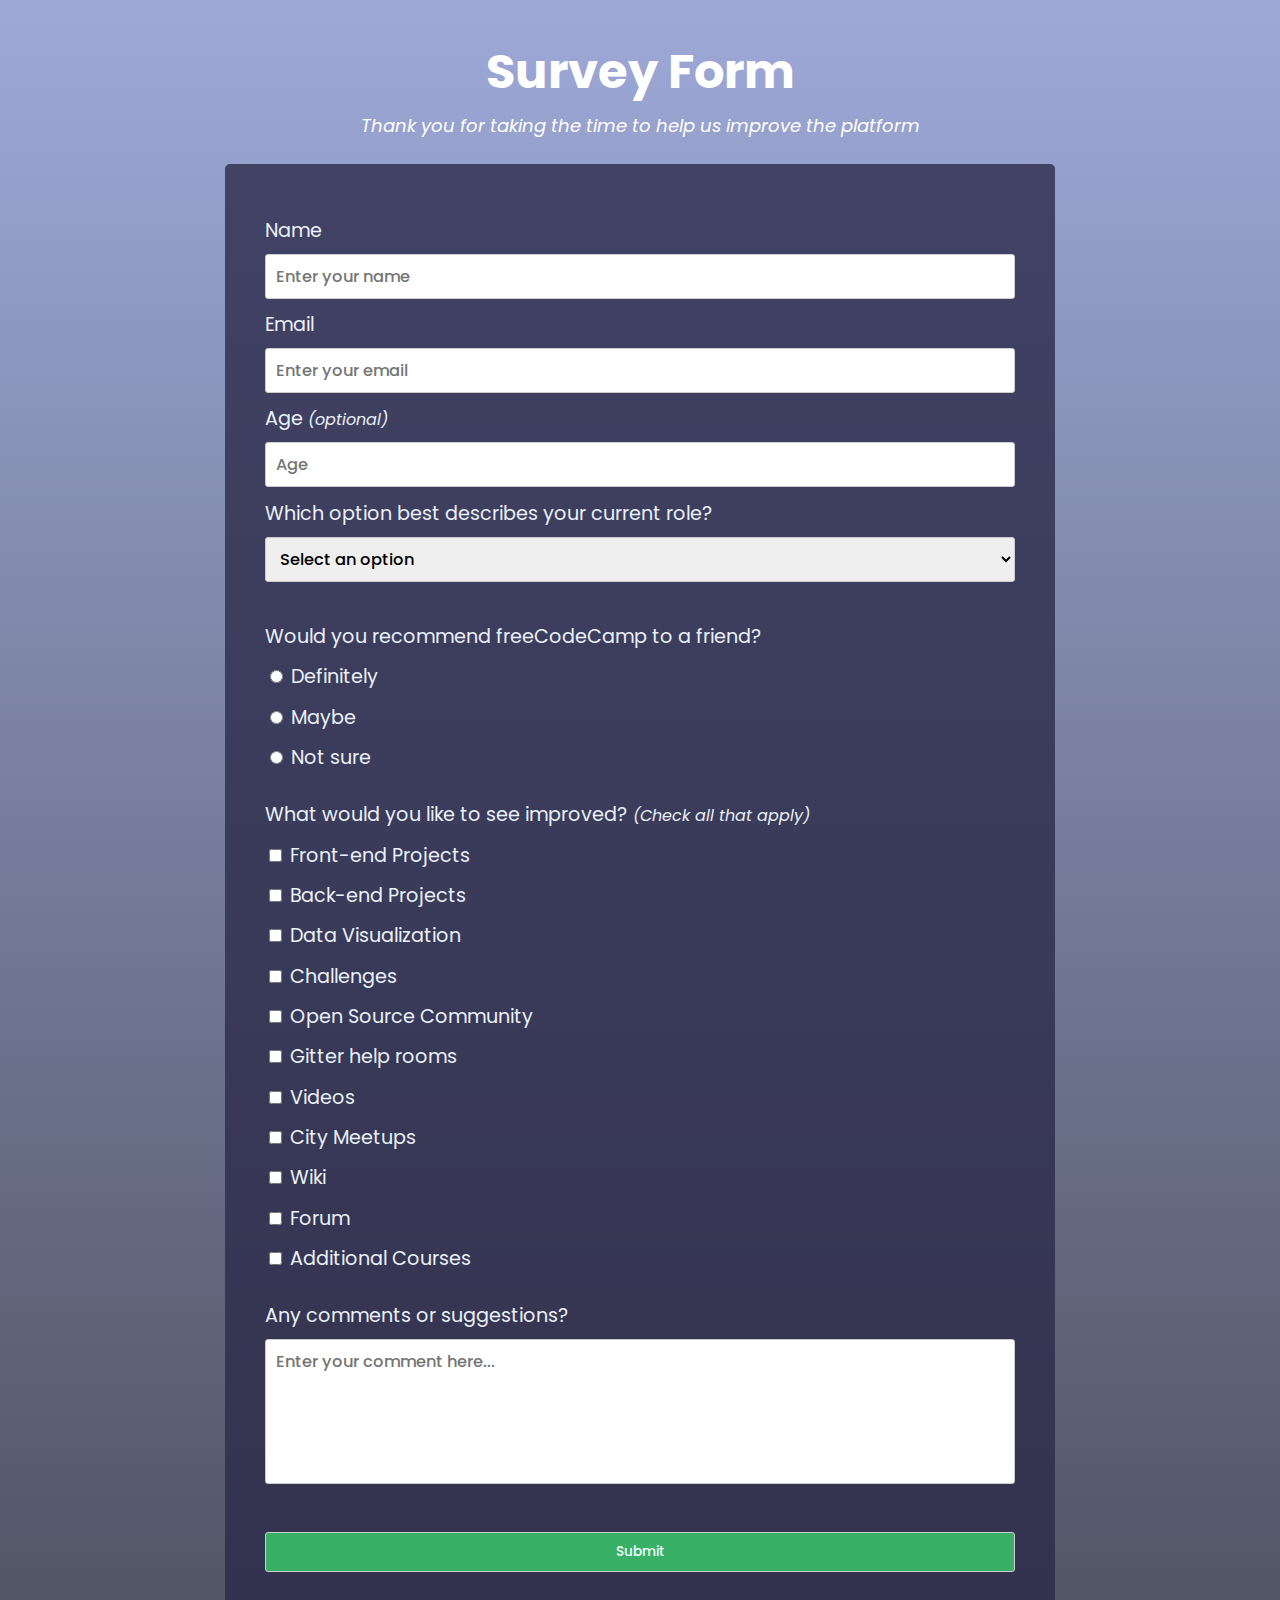
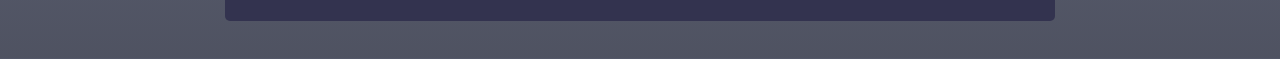
<file: index.html>
<!DOCTYPE html>
<html lang="en">
  <head>
    <meta charset="UTF-8">
    <meta name="viewport" content="width=device-width, initial-scale=1.0">
    <title>Survey Form</title>
    <link rel="stylesheet" href="SurveyStyle.css">
    <link rel="preconnect" href="https://fonts.googleapis.com">
<link rel="preconnect" href="https://fonts.gstatic.com" crossorigin>
<link href="https://fonts.googleapis.com/css2?family=Poppins:wght@100;200;300;600&display=swap" rel="stylesheet">
  </head>

  <body>
    <div class="surveycontainer">
      <header class="header">
    <h1 id="title">Survey Form</h1>
    <p id="description"><em>Thank you for taking the time to help us improve the platform</em><p>
      </header>
  
    <form id="survey-form">
      <div class="form-gourp">
     <label id="name-label">Name <input id="name" type="text" required placeholder="Enter your name" /></label>
    <label id="email-label">Email <input id="email" type="email" required placeholder="Enter your email" /></label>
    <label id="number-label">Age <span><i>(optional)</i></span> <input id="number" type="number" min="18" max="60" placeholder="Age" /></label>
    </div>
    <div class="form-gourp">
    <label>Which option best describes your current role?
    <select id="dropdown">
    <option >Select an option</option>
    <option >Student</option>
    <option >Full time job</option>
    <option >Full time learner</option>
    <option >Prefer not to say</option>
    <option >Other</option>
    </select>
    </label>
    </div>
    <div class="form-gourp">
    <label class="radio">Would you recommend freeCodeCamp to a friend?
    <label><input type="radio" name="chus" value="0" /> Definitely</label>
    <label><input type="radio" name="chus" value="1" /> Maybe</label>
    <label><input type="radio" name="chus" value="2" /> Not sure</label>
    </label>
    </div>
  <div class="form-gourp">
      <label class="chckbx">What would you like to see improved? <span><i>(Check all that apply)</i></span>
    <label><input type="checkbox" value="front-end-projects" /> Front-end Projects</label>
    <label><input type="checkbox" value="back-end-projects" /> Back-end Projects</label>
    <label><input type="checkbox" value="data-visualization" /> Data Visualization</label>
    <label><input type="checkbox" value="challenges" /> Challenges</label>
    <label><input type="checkbox" value="open-source-community" /> Open Source Community</label>
    <label><input type="checkbox" value="gitter-help-rooms" /> Gitter help rooms</label>
    <label><input type="checkbox" value="videos" /> Videos</label>
    <label><input type="checkbox" value="city-meetups" /> City Meetups</label>
    <label><input type="checkbox" value="wiki" /> Wiki</label>
    <label><input type="checkbox" value="forum" /> Forum</label>
    <label><input type="checkbox" value="additional-courses" /> Additional Courses</label>
    </label>
    </div>
    <div class="form-gourp">
    <label class="cmmnt">Any comments or suggestions?
<textarea name="comment" rows="5" cols="30" style="resize:none" placeholder="Enter your comment here..."></textarea>
</div></label>
<div class="form-gourp">
    <input type="submit" id="submit"/>
  </div>
    </form>
    </div>
  </body>
</html>
</file>
<file: SurveyStyle.css>
body {
  background: linear-gradient(rgba(117, 132, 199, 0.7), rgba(4, 9, 30, 0.7)),
    url(https://images.unsplash.com/photo-1519389950473-47ba0277781c?ixlib=rb-1.2.1&ixid=MnwxMjA3fDB8MHxwaG90by1wYWdlfHx8fGVufDB8fHx8&auto=format&fit=crop&w=870&q=80);
  font-family: "Poppins", sans-serif;
  padding: 30px;
  background-position: center;
  background-size: cover;
  font-size: 1rem;
  font-weight: 400;
  line-height: 1.4;
}

#survey-form {
  background-color: rgb(44, 43, 74, 0.8);
  border-radius: 5px;
  padding: 40px;
  max-width: 750px;
  color: rgb(233, 241, 250);
  margin: 0 auto 0 auto;
}


h1,
p {
  text-align: center;
  margin: 0 0 .5rem 0;
  color: rgb(255, 255, 255);
}

#title {
  font-size: 3rem;
}

#description {
  font-size: 18px;
  padding-bottom: 1.5%;
}


#name,
#email,
#number,
#dropdown,
.comment,
#submit {
  display: block;
}

.survey {
  width: 90%;
  color: rgba(255, 255, 255, 0.95);
}

label {
  display: block;
  margin: 0.7em 0;
  font-size: 1.2rem;
}

span{
    font-size: smaller;
}

input {
  display: inline-block;
}

input[type=text], input[type=email], input[type=number], input[type=submit], select, textarea{
    width: 100%;
    padding: 9px 10px;
    margin: 9px 0;
    display: inline-block;
    border: .5px solid #ccc;
    border-radius: 3px;
    box-sizing: border-box;
    font-family: "Poppins", sans-serif;
    font-size: .85em;
    font-weight: 500;
}

.radio{
    padding-top: 1.5em;
}

.chckbx, .cmmnt{
    padding-top: .9em;
}

.cmmnt{
    padding-bottom: .9em;
}

input[type=submit]{
    background-color: rgb(55,175,101);
    color: azure;
}

input[type=submit]:hover {
    background-color: #45a049;
}
</file>
